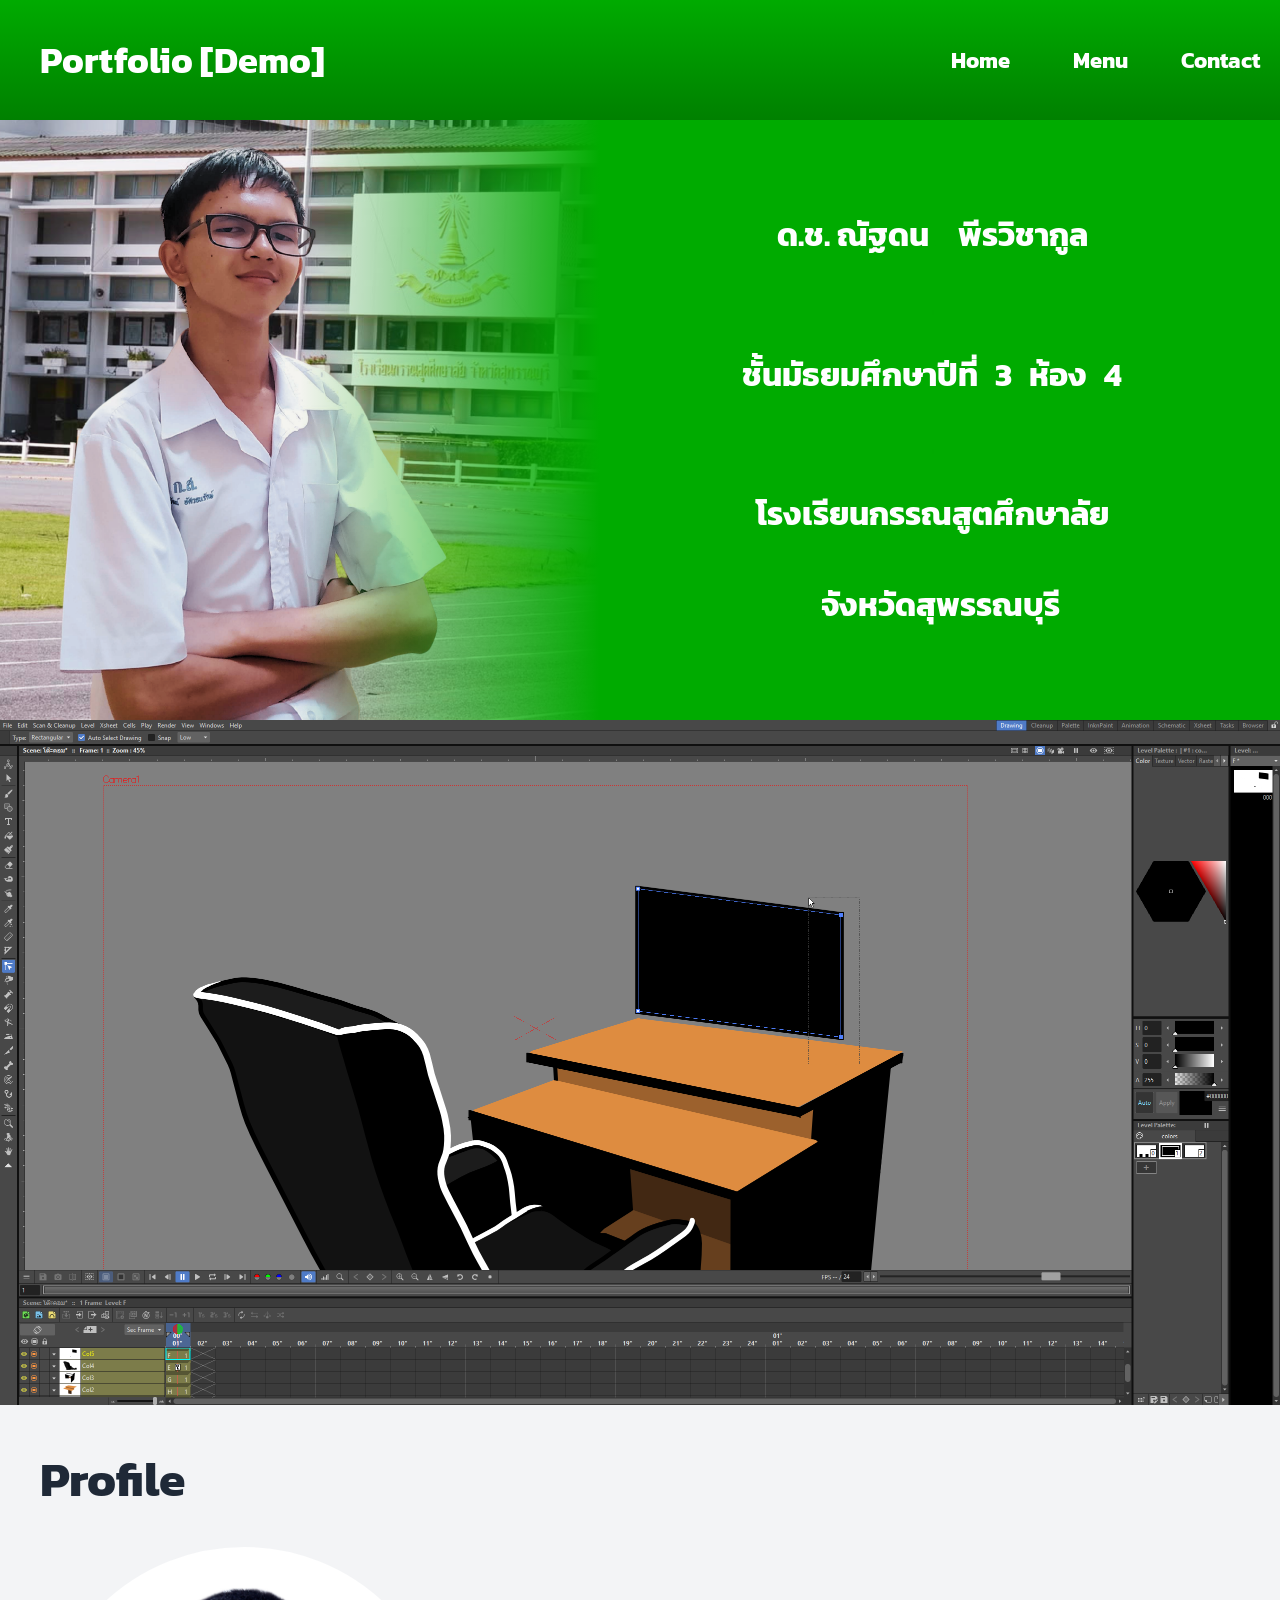
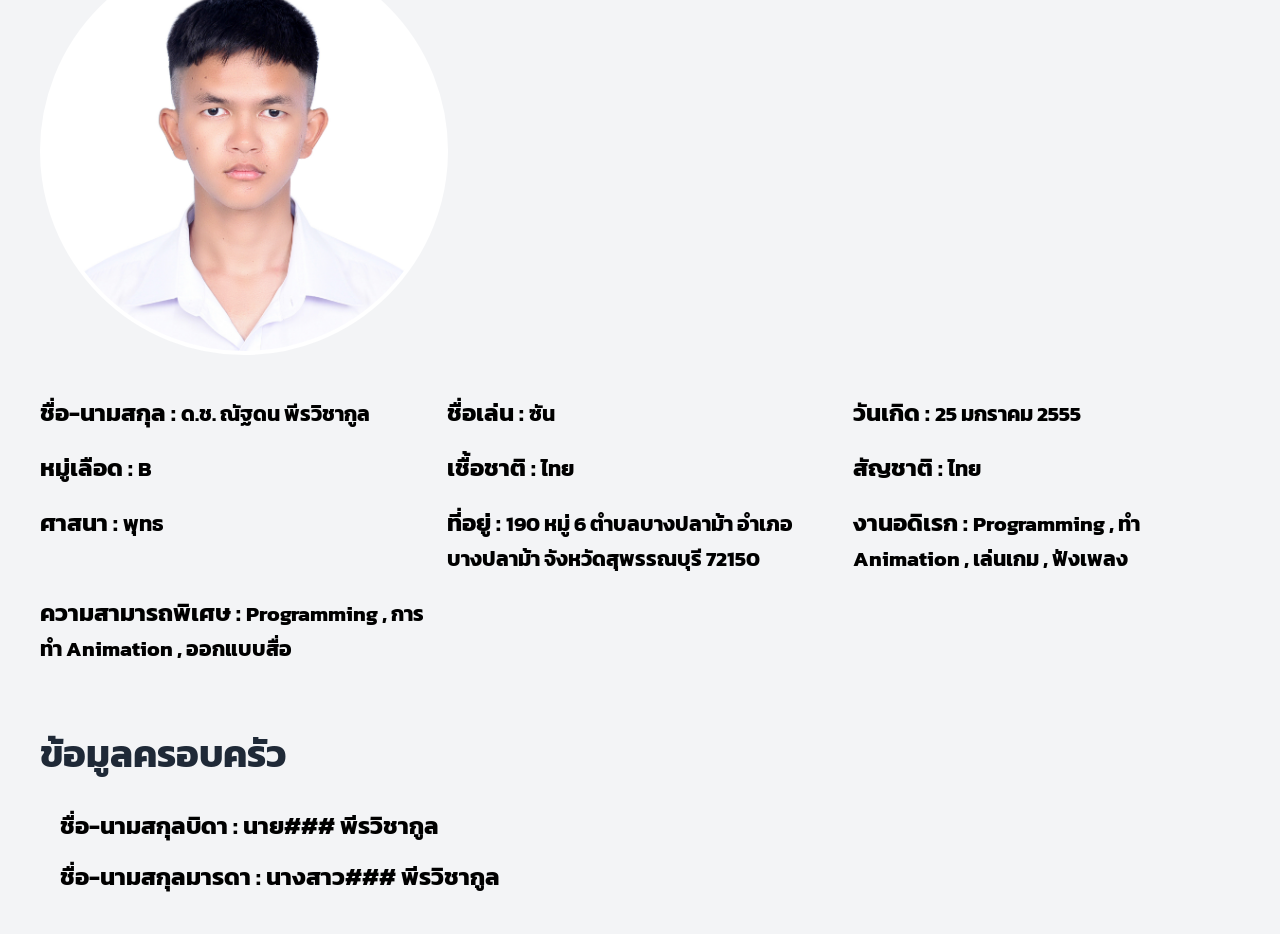
<file: index.html>
<!DOCTYPE html>
<html lang="th">
<head>
    <meta charset="UTF-8">
    <meta name="viewport" content="width=device-width, initial-scale=1.0">
    <title>Portfolio [Demo]</title>
    <link href="https://fonts.googleapis.com/css2?family=Kanit:wght@300;400;600&display=swap" rel="stylesheet">

    <link rel="stylesheet" href="style.css">
</head>
<body>
    
    <header>
        <nav>
            <div class="logo">
                <h1>Portfolio [Demo]</h1>
            </div>
            <ul class="menu">
                <li><a class="home" href="#home">Home</a></li>
                <li>
                    <span class="Menu">
                        <a class="Menu" href="#" id="menuToggle">Menu</a>

                        <div class="dropdown-menu">
                            <ul>
                                <li><a href="#profile">Profile</a></li>
                                <li><a href="education.html#education">Education</a></li>
                                <li><a href="certificate.html#certificate">Certificate</a></li>
                                <li><a href="proudly.html#proudly">Proudly</a></li>
                            </ul>
                        </div>
                        
                    </span>
                </li>
                <li><a class="contact" href="#">Contact</a></li>
            </ul>
        </nav>

        <div class="header-content">
            <div class="gradient"></div>
            <div class="profile-pic" style="background-image: url('image/Profile_image.png');"></div>
            <h1>\^o^/</h1>
            <div class="Name">
                <h1>ด.ช. ณัฐดน<a>._.</a>พีรวิชากูล</h1>
                <h2><a>__</a>|<a>__</a></h2>
                <h1>ชั้นมัธยมศึกษาปีที่<a>_</a>3<a>_</a>ห้อง<a>_</a>4</h1>
                <h2><a>__</a>|<a>__</a></h2>
                <h1>โรงเรียนกรรณสูตศึกษาลัย</h1>
                <h1><a>_</a>จังหวัดสุพรรณบุรี</h1>
            </div>
        </div>
    </header>

    <img src="image/5C6CFD43-F62D-46F9-9AF8-181CE639B953.png" alt="OpenToonz" class="OpenToonz">

    <div class="container">
        <div class="Profile" id="profile">
            <h1>Profile</h1>
        </div>

        <div class="Profile-content-and-image">

            <div class="Profile-image" style="background-image: url('image/2-153.jpg');"></div>

            <div class="Profile-content">
                <div class="Profile-Name">
                    <a>ชื่อ-นามสกุล : <d>ด.ช. ณัฐดน พีรวิชากูล</d></a>
                </div>
                <div class="Profile-Nickname">
                    <a>ชื่อเล่น : <d>ซัน</d></a>
                </div>
                <div class="Profile-Birthday">
                    <a>วันเกิด : <d>25 มกราคม 2555</d></a>
                </div>
                <div class="Profile-Blood">
                    <a>หมู่เลือด : <d>B</d></a>
                </div>
                <div class="Profile-Race">
                    <a>เชื้อชาติ : <d>ไทย</d></a>
                </div>
                <div class="Profile-Nationality">
                    <a>สัญชาติ : <d>ไทย</d></a>
                </div>
                <div class="Profile-Religion">
                    <a>ศาสนา : <d>พุทธ</d></a>
                </div>
                <div class="Profile-Address">
                    <a>ที่อยู่ : <d>190 หมู่ 6 ตำบลบางปลาม้า อำเภอบางปลาม้า จังหวัดสุพรรณบุรี 72150</d></a>
                </div>
                <div class="Profile-Hobby">
                    <a>งานอดิเรก : <d>Programming , ทำ Animation , เล่นเกม , ฟังเพลง</d></a>
                </div>
                <div class="Profile-charisma">
                    <a>ความสามารถพิเศษ : <d>Programming , การทำ Animation , ออกแบบสื่อ</d></a>
                </div>
            </div>
            
        </div>

        <div class="Profile-family">
            <h1>ข้อมูลครอบครัว</h1>
            <div class="Profile-Father">
                <a>ชื่อ-นามสกุลบิดา : <d>นาย### พีรวิชากูล</d></a>
            </div>
            <div class="Profile-Mother">
                <a>ชื่อ-นามสกุลมารดา : <d>นางสาว### พีรวิชากูล</d></a>
            </div>
        </div>
        
    </div>
    <script src="script.js"></script>
</body>
</html>
</file>
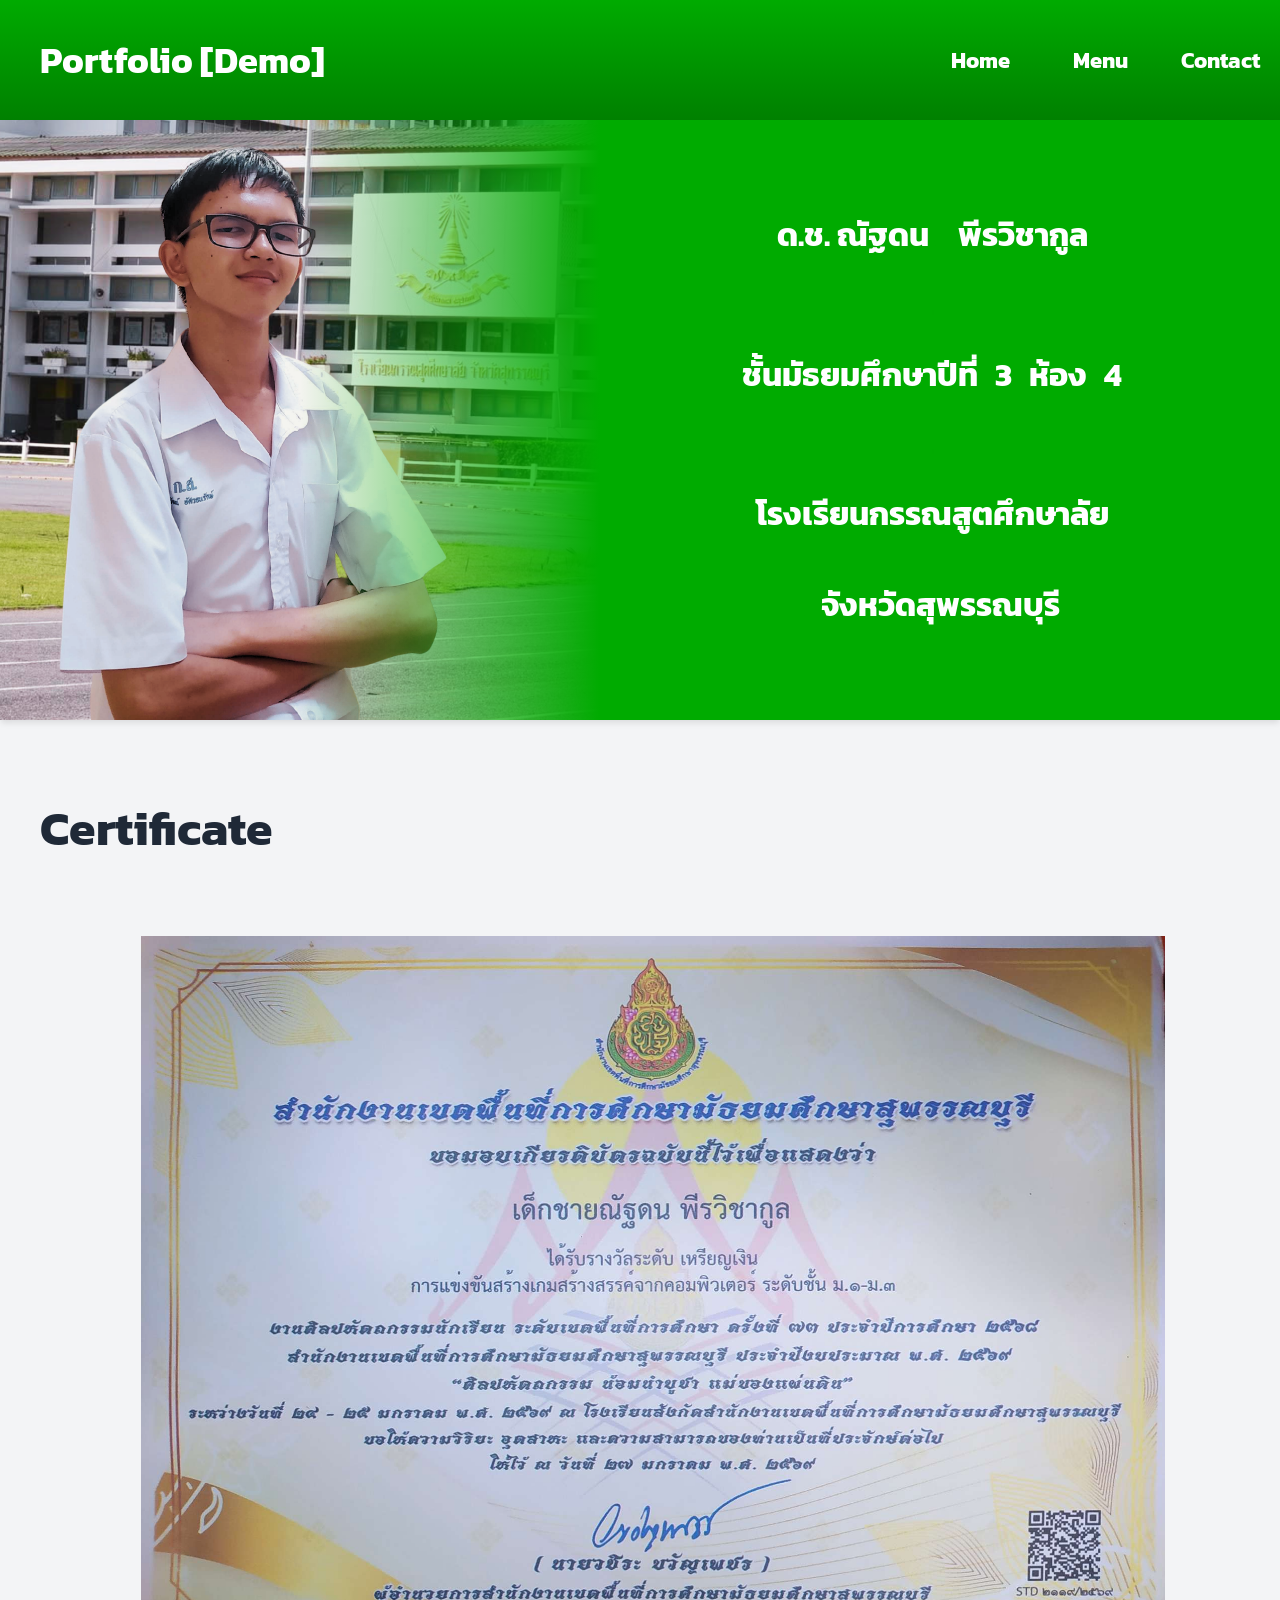
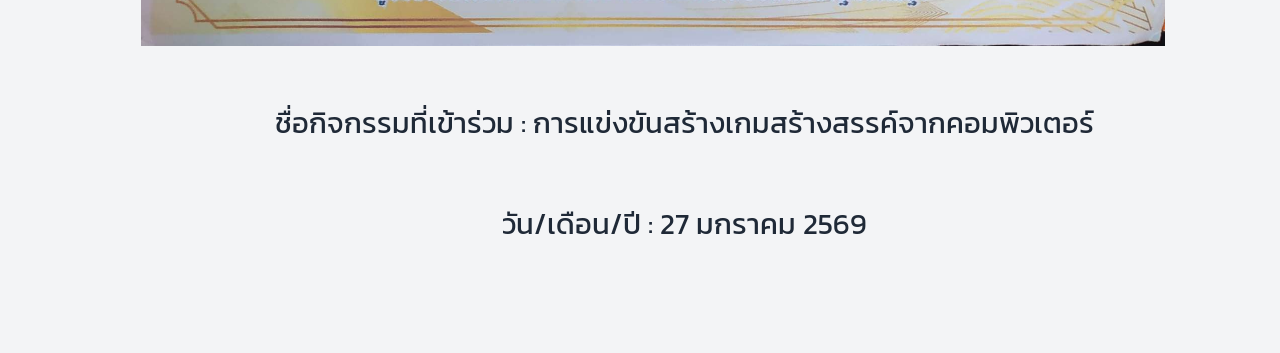
<file: certificate.html>
<!DOCTYPE html>
<html lang="th">
<head>
    <meta charset="UTF-8">
    <meta name="viewport" content="width=device-width, initial-scale=1.0">
    <title>Portfolio [Demo] - Certificate</title>
    <link href="https://fonts.googleapis.com/css2?family=Kanit:wght@300;400;600&display=swap" rel="stylesheet">

    <link rel="stylesheet" href="style.css">
</head>
<body>
    
    <header>
        <nav>
            <div class="logo">
                <h1>Portfolio [Demo]</h1>
            </div>
            <ul class="menu">
                <li><a class="home" href="index.html">Home</a></li>
                <li>
                    <span class="Menu">
                        <a class="Menu" href="#" id="menuToggle">Menu</a>

                        <div class="dropdown-menu">
                            <ul>
                                <li><a href="index.html#profile">Profile</a></li>
                                <li><a href="education.html#education">Education</a></li>
                                <li><a href="#certificate">Certificate</a></li>
                                <li><a href="proudly.html#proudly">Proudly</a></li>
                            </ul>
                        </div>
                        
                    </span>
                </li>
                <li><a class="contact" href="#">Contact</a></li>
            </ul>
        </nav>

        <div class="header-content">
            <div class="gradient"></div>
            <div class="profile-pic" style="background-image: url('image/Profile_image.png');"></div>
            <h1>\^o^/</h1>
            <div class="Name">
                <h1>ด.ช. ณัฐดน<a>._.</a>พีรวิชากูล</h1>
                <h2><a>__</a>|<a>__</a></h2>
                <h1>ชั้นมัธยมศึกษาปีที่<a>_</a>3<a>_</a>ห้อง<a>_</a>4</h1>
                <h2><a>__</a>|<a>__</a></h2>
                <h1>โรงเรียนกรรณสูตศึกษาลัย</h1>
                <h1><a>_</a>จังหวัดสุพรรณบุรี</h1>
            </div>
        </div>
    </header>

    <div class="container">
        <div class="Certificate" id="certificate">
            <h1>Certificate</h1>
        </div>

        <img src="image/scanner_20260902_230915.jpg" alt="Game-Creator-Certificate" class="Game-Creator-Certificate">
        <div class="Text">
            <p>ชื่อกิจกรรมที่เข้าร่วม : การแข่งขันสร้างเกมสร้างสรรค์จากคอมพิวเตอร์</p>
            <p>วัน/เดือน/ปี : 27 มกราคม 2569</p>
        </div>
        
    </div>
    <script src="script.js"></script>
</body>
</html>
</file>
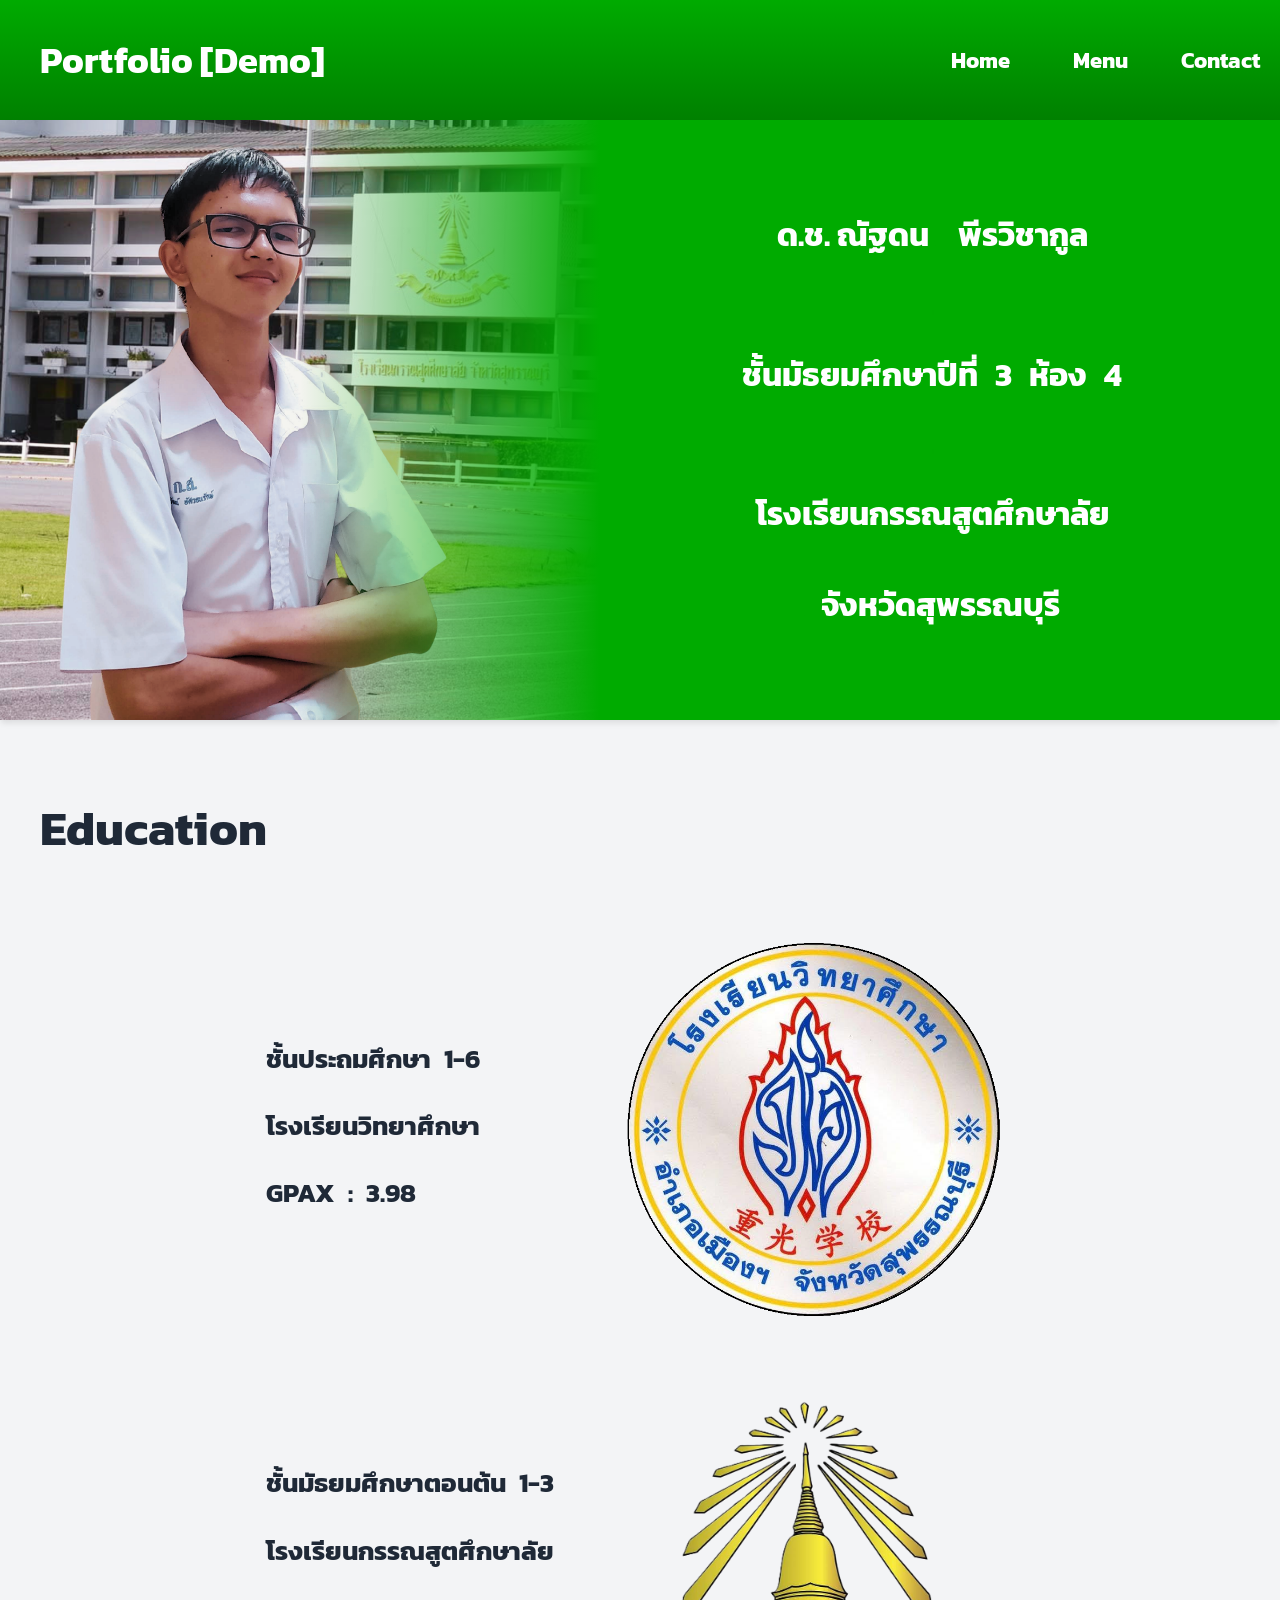
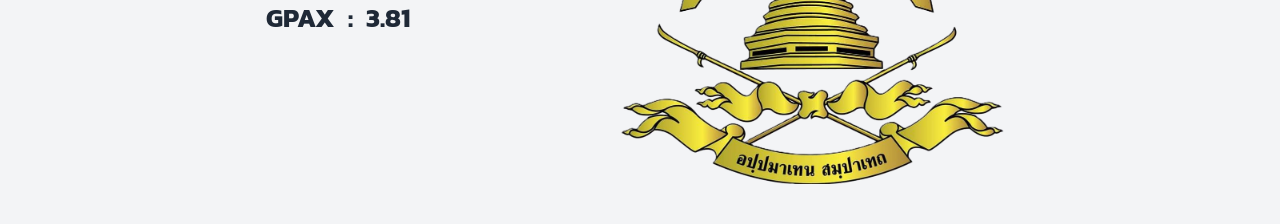
<file: education.html>
<!DOCTYPE html>
<html lang="th">
<head>
    <meta charset="UTF-8">
    <meta name="viewport" content="width=device-width, initial-scale=1.0">
    <title>Portfolio [Demo] - Education</title>
    <link href="https://fonts.googleapis.com/css2?family=Kanit:wght@300;400;600&display=swap" rel="stylesheet">

    <link rel="stylesheet" href="style.css">
</head>
<body>
    
    <header>
        <nav>
            <div class="logo">
                <h1>Portfolio [Demo]</h1>
            </div>
            <ul class="menu">
                <li><a class="home" href="index.html">Home</a></li>
                <li>
                    <span class="Menu">
                        <a class="Menu" href="#" id="menuToggle">Menu</a>

                        <div class="dropdown-menu">
                            <ul>
                                <li><a href="index.html#profile">Profile</a></li>
                                <li><a href="#education">Education</a></li>
                                <li><a href="certificate.html#certificate">Certificate</a></li>
                                <li><a href="proudly.html#proudly">Proudly</a></li>
                            </ul>
                        </div>
                        
                    </span>
                </li>
                <li><a class="contact" href="#">Contact</a></li>
            </ul>
        </nav>

        <div class="header-content">
            <div class="gradient"></div>
            <div class="profile-pic" style="background-image: url('image/Profile_image.png');"></div>
            <h1>\^o^/</h1>
            <div class="Name">
                <h1>ด.ช. ณัฐดน<a>._.</a>พีรวิชากูล</h1>
                <h2><a>__</a>|<a>__</a></h2>
                <h1>ชั้นมัธยมศึกษาปีที่<a>_</a>3<a>_</a>ห้อง<a>_</a>4</h1>
                <h2><a>__</a>|<a>__</a></h2>
                <h1>โรงเรียนกรรณสูตศึกษาลัย</h1>
                <h1><a>_</a>จังหวัดสุพรรณบุรี</h1>
            </div>
        </div>
    </header>

    <div class="container">
        <div class="Education" id="education">
            <h1>Education</h1>
        </div>

        <div class="School">
            <div class="WithyaSuksa">
                <h2><p>ชั้นประถมศึกษา<a>_</a>1-6</p><p>โรงเรียนวิทยาศึกษา</p><p>GPAX<a>_</a>:<a>_</a>3.98</p></h2>
                <img src="image/WithyaSuksa.png" alt="WithyaSuksa-Image" class="WithyaSuksa-image">      
            </div>

            <div class="Kannasoot">
                <h2><p>ชั้นมัธยมศึกษาตอนต้น<a>_</a>1-3</p><p>โรงเรียนกรรณสูตศึกษาลัย</p><p>GPAX<a>_</a>:<a>_</a>3.81</p></h2>
                <img src="image/Kannasoot.png" alt="Kannasoot-Image" class="Kannasoot-image">
            </div>
        </div>

        
    </div>
    <script src="script.js"></script>
</body>
</html>
</file>
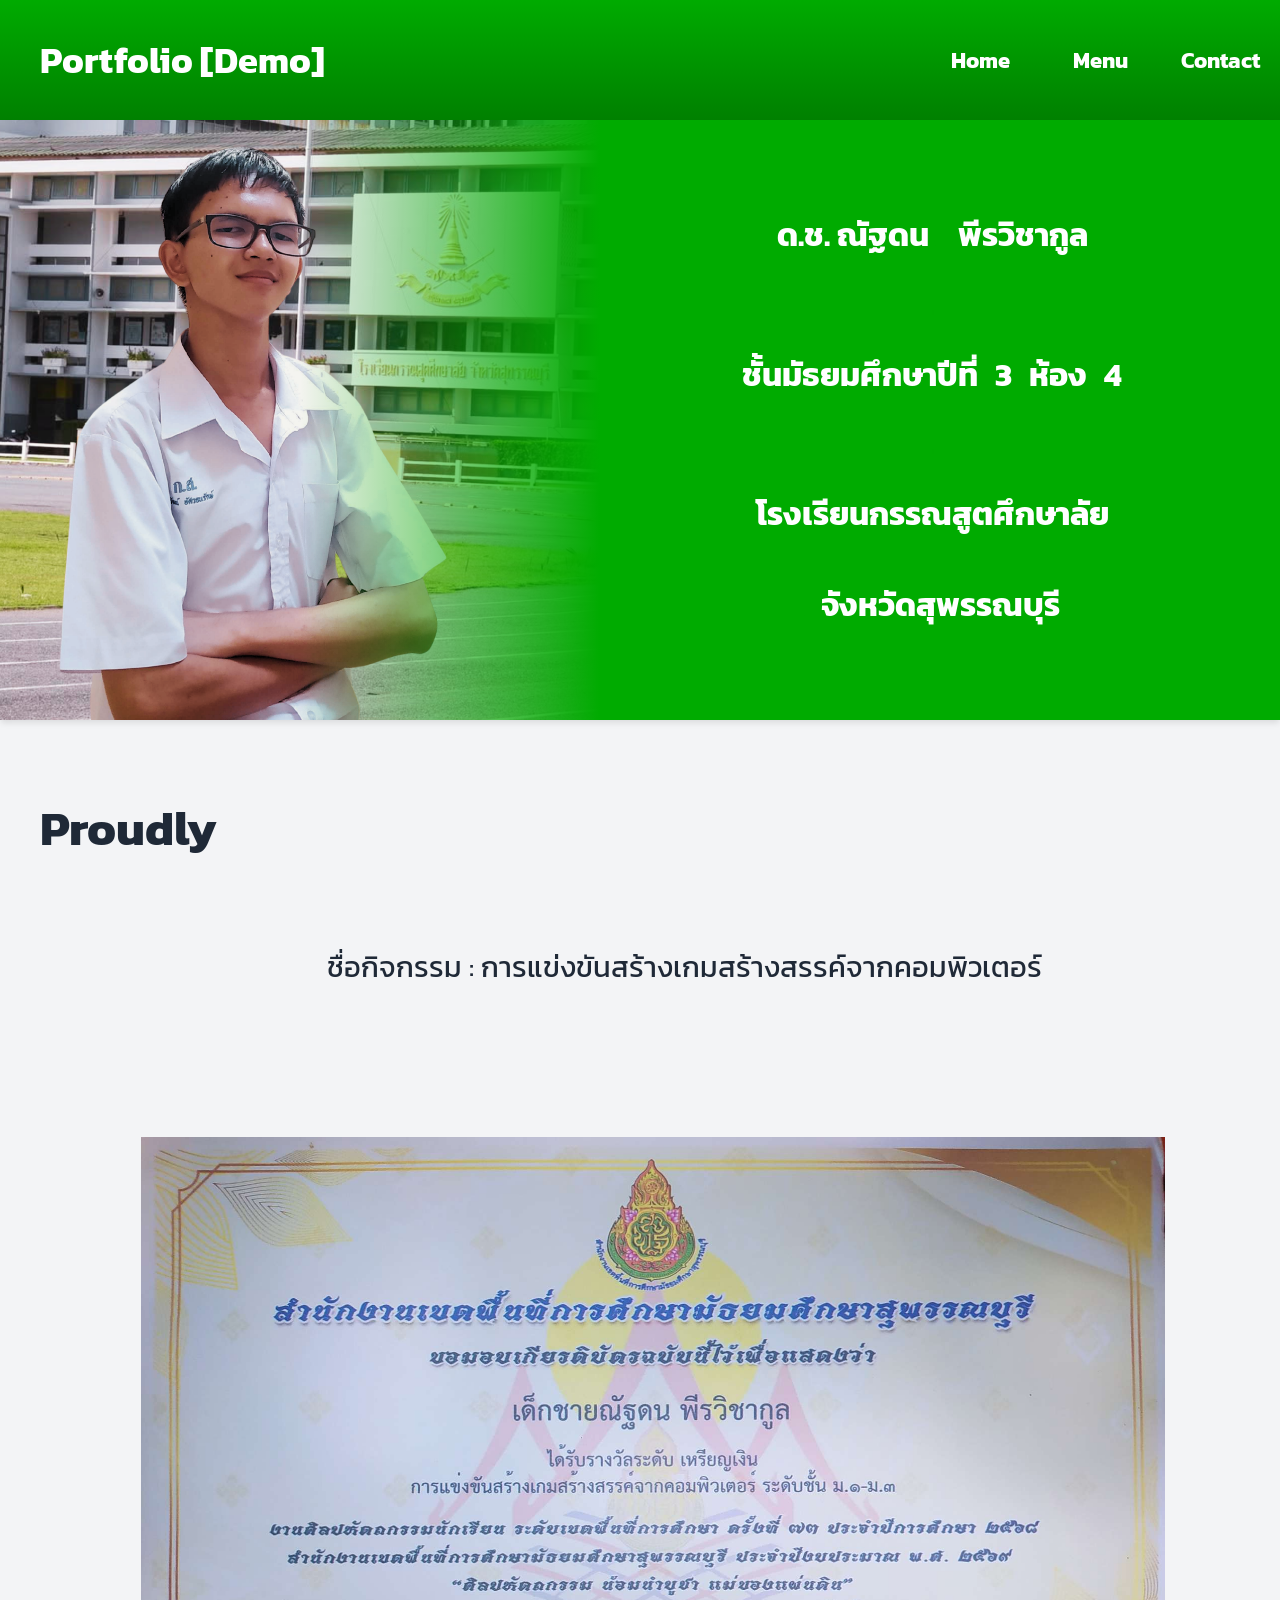
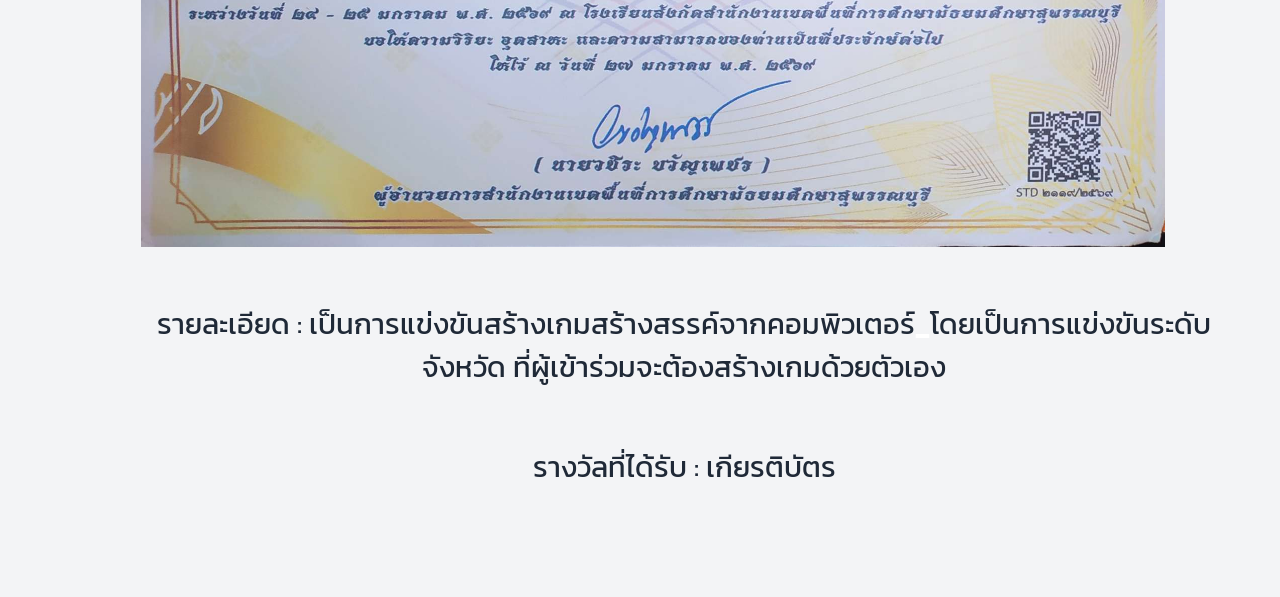
<file: proudly.html>
<!DOCTYPE html>
<html lang="th">
<head>
    <meta charset="UTF-8">
    <meta name="viewport" content="width=device-width, initial-scale=1.0">
    <title>Portfolio [Demo] - Certificate</title>
    <link href="https://fonts.googleapis.com/css2?family=Kanit:wght@300;400;600&display=swap" rel="stylesheet">

    <link rel="stylesheet" href="style.css">
</head>
<body>
    
    <header>
        <nav>
            <div class="logo">
                <h1>Portfolio [Demo]</h1>
            </div>
            <ul class="menu">
                <li><a class="home" href="index.html">Home</a></li>
                <li>
                    <span class="Menu">
                        <a class="Menu" href="#" id="menuToggle">Menu</a>

                        <div class="dropdown-menu">
                            <ul>
                                <li><a href="index.html#profile">Profile</a></li>
                                <li><a href="education.html#education">Education</a></li>
                                <li><a href="certificate.html#certificate">Certificate</a></li>
                                <li><a href="#proudly">Proudly</a></li>
                            </ul>
                        </div>
                        
                    </span>
                </li>
                <li><a class="contact" href="#">Contact</a></li>
            </ul>
        </nav>

        <div class="header-content">
            <div class="gradient"></div>
            <div class="profile-pic" style="background-image: url('image/Profile_image.png');"></div>
            <h1>\^o^/</h1>
            <div class="Name">
                <h1>ด.ช. ณัฐดน<a>._.</a>พีรวิชากูล</h1>
                <h2><a>__</a>|<a>__</a></h2>
                <h1>ชั้นมัธยมศึกษาปีที่<a>_</a>3<a>_</a>ห้อง<a>_</a>4</h1>
                <h2><a>__</a>|<a>__</a></h2>
                <h1>โรงเรียนกรรณสูตศึกษาลัย</h1>
                <h1><a>_</a>จังหวัดสุพรรณบุรี</h1>
            </div>
        </div>
    </header>

    <div class="container">
        <div class="Proudly" id="proudly">
            <h1>Proudly</h1>
        </div>

        <div class="Text">
            <p>ชื่อกิจกรรม : การแข่งขันสร้างเกมสร้างสรรค์จากคอมพิวเตอร์</p>
        </div>
        <img src="image/scanner_20260902_230915.jpg" alt="Game-Creator-Certificate" class="Game-Creator-Certificate">
        <div class="Text">
            <p>รายละเอียด : เป็นการแข่งขันสร้างเกมสร้างสรรค์จากคอมพิวเตอร์<a>_</a>โดยเป็นการแข่งขันระดับจังหวัด ที่ผู้เข้าร่วมจะต้องสร้างเกมด้วยตัวเอง</p>
            <p>รางวัลที่ได้รับ : เกียรติบัตร</p>
        </div>
        
    </div>
    <script src="script.js"></script>
</body>
</html>
</file>
<file: style.css>
html {
    scroll-behavior: smooth;
}

:root {
    --primary-color: #00AB00;
    --secondary-color: #f3f4f6;
    --text-color: #1f2937;
    --card-bg: #ffffff;
    --folder-color: #fbbf24;
}

body {
    font-family: 'Kanit', sans-serif;
    margin: 0;
    padding: 0;
    background-color: var(--secondary-color);
    color: var(--text-color);
}

nav {
    background: linear-gradient(to bottom, var(--primary-color), #008000);
    color: white;
    display: flex;
    justify-content: space-between;
    align-items: center;
}

.menu {
    display: flex;
    line-height: 4rem;
}

.menu li {
    list-style: none;
    width: 120px;
    text-align: center;
    position: relative;
}

.dropdown-menu ul li {
    width: 100%;
    height: auto !important;     /* ยกเลิกความสูงจากเมนูหลัก */
    line-height: normal !important; /* ยกเลิก line-height สูงๆ */
    margin: 0 !important;
}

.dropdown-menu ul li a:hover {
    background: #004600;
    width: 100%;
}

.dropdown-menu ul li a {
    display: block;
    padding: 12px 20px;
    color: #ffffff;
    font-size: 1rem;
    font-weight: 400;
    text-decoration: none;
    text-align: center;
    transition: background 0.2s ease;
}

.menu li:hover {
    background: #006000;
    width: 120px;
    height: 8.5rem;
    line-height: 8.8rem;
    margin-top: -1.5rem;
    margin-bottom: -1.5rem;
    transition: background 0.3s ease;
}

.menu a {
    font-size: 1.4rem;
    line-height: 5.5rem;
}

.dropdown-menu {
    background: #006000;
    min-width: 160px;
    position: absolute;
    top: 100%;
    left: 50%;
    transform: translateX(-50%);
    opacity: 0;
    visibility: hidden;
    z-index: 100;
    border-radius: 8px;
    box-shadow: 0 10px 20px rgba(0, 0, 0, 0.25);
    overflow: hidden;
    transition: all 0.25s ease-in-out;
    margin-top: 12px;
}

.dropdown-menu.show {
    opacity: 1 !important;
    visibility: visible !important;
    margin-top: 0px;
}

.dropdown-menu ul {
    list-style: none;
    padding: 0;
    margin: 0;
}

.dropdown-menu li {
    width: 100%;
}

a {
    color: white;
    text-decoration: none;
    font-weight: bold;
}

.logo {
    font-size: 1.5rem;
    margin-left: 40px;
}

.header-content {
    background-color: var(--primary-color);
    color: white;
    width: 100%;
    height: 600px;
    text-align: center;
    grid-auto-flow: column;
    box-shadow: 0 4px 6px -1px rgba(0, 0, 0, 0.1);
    display: flex;
    flex-direction: row;
    justify-content: space-between;
}

.Name {
    display: flex;
    flex-direction: row;
    justify-content: center;
    align-items: center;
    margin-left: 500px;
    width: 100%;
}

.Name a {
    color: var(--primary-color);
    text-decoration: none;
    font-weight: bold;
}

.Name h2 {
    font-size: 2.5rem;
}

.Name h2 a {
    font-size: 1.6rem;
}

.gradient {
    float: left;
    width: 300px;
    height: 600px;
    background-image: linear-gradient(to left, var(--primary-color), transparent);
    position: absolute;
    margin-left: 300px;
    z-index: 1;
}

.profile-pic {
    float: left;
    width: 600px;
    height: 600px;
    position: absolute;
    background-size: cover;
}

.Profile {
    font-size: 1.5rem;
    margin-left: 40px;
}

.Profile-image {
    width: 400px;
    height: 400px;
    background-color: #ddd;
    border-radius: 50%;
    margin: 0 auto 1rem;
    border: 4px solid white;
    background-size: cover;
    margin-left: 40px;
}

.OpenToonz {
    width: 100%;
    height: auto;
}

.Profile-content {
    font-size: 1.5rem;
    margin-left: 40px;
    margin-right: 40px;
    margin-top: 40px;
    display: grid;
    grid-template-columns: repeat(3, 1fr);
    gap: 20px;
}

.Profile-Name a {
    color: black;
}

.Profile-Name a d {
    font-size: 1.3rem;
}

.Profile-Nickname a {
    color: black;
}

.Profile-Nickname a d {
    font-size: 1.3rem;
}

.Profile-Birthday a {
    color: black;
}

.Profile-Birthday a d {
    font-size: 1.3rem;
}

.Profile-Blood a {
    color: black;
}

.Profile-Blood a d {
    font-size: 1.3rem;
}

.Profile-Race a {
    color: black;
}

.Profile-Race a d {
    font-size: 1.3rem;
}

.Profile-Nationality a {
    color: black;
}

.Profile-Nationality a d {
    font-size: 1.3rem;
}

.Profile-Religion a {
    color: black;
}

.Profile-Religion a d {
    font-size: 1.3rem;
}

.Profile-Address a {
    color: black;
}

.Profile-Address a d {
    font-size: 1.3rem;
}

.Profile-Hobby a {
    color: black;
}

.Profile-Hobby a d {
    font-size: 1.3rem;
}

.Profile-charisma a {
    color: black;
}

.Profile-charisma a d {
    font-size: 1.3rem;
}

.Profile-family {
    font-size: 1.2rem;
    margin-left: 40px;
    margin-right: 40px;
    margin-top: 60px;
    margin-bottom: 40px;
    grid-template-columns: repeat(2, 1fr);
    gap: 20px;
}

.Profile-Father {
    margin-left: 20px;
    margin-top: 16px;
}

.Profile-Father a {
    font-size: 1.5rem;
    color: black;
}

.Profile-Mother {
    margin-left: 20px;
    margin-top: 16px;
}

.Profile-Mother a {
    font-size: 1.5rem;
    color: black;
}

.Proudly {
    font-size: 1.5rem;
    margin-left: 40px;
    margin-right: 40px;
    margin-top: 40px;
    display: grid;
    grid-template-columns: repeat(3, 1fr);
    gap: 20px;
}

.Certificate {
    font-size: 1.5rem;
    margin-left: 40px;
    margin-right: 40px;
    margin-top: 40px;
    display: grid;
    grid-template-columns: repeat(3, 1fr);
    gap: 20px;
}

.Game-Creator-Certificate {
    width: 80%;
    height: auto;
    margin-left: 11%;
    margin-right: 40px;
    margin-top: 40px;
}

.Text {
    font-size: 1.8rem;
    margin-left: 10%;
    margin-right: 40px;
    margin-top: 20px;
    margin-bottom: 80px;
    display: grid;
    text-align: center;
}

.Education {
    font-size: 1.5rem;
    margin-left: 40px;
    margin-right: 40px;
    margin-top: 40px;
    display: grid;
    grid-template-columns: repeat(3, 1fr);
    gap: 20px;
}

.School {
    margin-left: 12%;
}

.WithyaSuksa {
    font-size: 1.5rem;
    margin-left: 10%;
    margin-top: 40px;
    margin-bottom: 40px;
    display: grid;
    grid-template-columns: repeat(3, 1fr);
    gap: 20px;
}

.WithyaSuksa h2 {
    margin-top: 25%;
}

.WithyaSuksa h2 p {
    font-size: 2.2rem;
    margin-top: 10%;
}

.WithyaSuksa h2 a {
    color: #F3F4F6;
}

.WithyaSuksa-image {
    width: 30vw;
    height: auto;
    margin-left: 20%;
}

.Kannasoot {
    font-size: 1.5rem;
    margin-left: 10%;
    margin-top: 40px;
    margin-bottom: 40px;
    display: grid;
    grid-template-columns: repeat(3, 1fr);
    gap: 20px;
}

.Kannasoot h2 {
    margin-top: 25%;
}

.Kannasoot h2 p {
    font-size: 2.2rem;
    margin-top: 10%;
}

.Kannasoot h2 a {
    color: #F3F4F6;
}

.Kannasoot-image {
    width: 30vw;
    margin-top: 40px;
    height: auto;
    margin-left: 20%;
}

@media screen and (max-width: 2049px) {
    .Name {
        flex-direction: column;
    }

    .Name h2 {
        font-size: 0.4rem;
        color: var(--primary-color);
    }
}

@media screen and (max-width: 1688px) {
    .WithyaSuksa h2 p {
        font-size: 1.6rem;
    }

    .WithyaSuksa-image {
        margin-left: 10%;
    }

    .Kannasoot h2 p {
        font-size: 1.6rem;
    }

    .Kannasoot-image {
        margin-left: 10%;
    }
}

@media screen and (max-width: 1259px) {
    .WithyaSuksa h2 p {
        font-size: 1.4rem;
    }

    .WithyaSuksa-image {
        margin-left: 4%;
    }

    .Kannasoot h2 p {
        font-size: 1.4rem;
    }

    .Kannasoot-image {
        margin-left: 4%;
    }
}

@media screen and (max-width: 1113px) {
    .School {
        margin-left: 8%;
    }
}

@media screen and (max-width: 1069px) {
    .Profile-content {
        display: flex;
        flex-direction: column;
        gap: 40px;
    }

    .Profile-content-and-image {
        display: flex;
    }

    .Profile-image {
        width: 300px;
        height: 300px;
    }

    .Profile-family {
        margin-left: 348px;
    }
}

@media screen and (max-width: 1037px) {
    .School {
        margin-left: 6%;
    }
}

@media screen and (max-width: 1007px) {
    .profile-pic {
        width: 100%;
        height: 80vw;
    }

    .gradient {
        width: 100%;
        height: 40vw;
        background-image: linear-gradient(to top, var(--primary-color), transparent);
        margin-left: 0px;
        margin-top: 40vw;
    }

    .header-content {
        height: 142vw;
        flex-direction: column;
    }

    .Name {
        margin-left: 0px;
        margin-bottom: 10%;
    }

    .Name h2 {
        font-size: 0.25rem;
    }

    .Profile-image {
        width: 250px;
        height: 250px;
    }

    .Profile-family {
        margin-left: 280px;
    }

    .Education {
        font-size: 1.4rem;
    }

    .Certificate {
        font-size: 1.4rem;
    }

    .Proudly {
        font-size: 1.4rem;
    }
}

@media screen and (max-width: 1003px) {
    .School {
        margin-left: 4%;
    }
}

@media screen and (max-width: 972px) {
    .School {
        margin-left: 2%;
    }

    .WithyaSuksa h2 p {
        font-size: 1.125rem;
    }

    .WithyaSuksa-image {
        margin-left: -4%;
    }

    .Kannasoot h2 p {
        font-size: 1.125rem;
    }

    .Kannasoot-image {
        margin-left: -4%;
    }
}

@media screen and (max-width: 915px) {
    .Profile-image {
        width: 200px;
        height: 200px;
    }

    .Profile-family {
        margin-left: 240px;
    }
}

@media screen and (max-width: 860px) {
    .logo {
        font-size: 1rem;
        margin-left: 40px;
    }

    .menu a {
    font-size: 1.2rem;
    line-height: 5.5rem;
}

    .header-content {
        height: 144vw;
        flex-direction: column;
    }

    .Name {
        margin-left: 0px;
        margin-bottom: 10%;
    }

    .Profile-image {
        width: 200px;
        height: 200px;
    }

    .Profile-family {
        margin-left: 220px;
    }
}

@media screen and (max-width: 777px) {
    .header-content {
        height: 146vw;
        flex-direction: column;
    }

    .Name {
        margin-left: 0px;
        margin-bottom: 6%;
    }

    .Profile-image {
        width: 250px;
        height: 200px;
    }

    .Certificate {
        font-size: 1.2rem;
    }

    .Education {
        font-size: 1.2rem;
    }

    .School {
        margin-left: 1%;
    }

    .WithyaSuksa h2 p {
        font-size: 1rem;
    }

    .WithyaSuksa-image {
        margin-left: -6%;
    }

    .Kannasoot h2 p {
        font-size: 1rem;
    }

    .Kannasoot-image {
        margin-left: -6%;
    }
}

@media screen and (max-width: 708px) {
    .header-content {
        height: 150vw;
        flex-direction: column;
    }

    .Name {
        margin-left: 0px;
        margin-bottom: 4%;
    }

    .Profile-image {
        width: 300px;
        height: 200px;
    }
}

@media screen and (max-width: 701px) {
    .menu a {
    font-size: 0.8rem;
    line-height: 5.5rem;
    }

    .logo {
        font-size: 0.8rem;
        margin-left: 40px;
    }

    .menu li {
        width: 100px;
    }

    .menu li:hover {
        width: 100px;
    }
}

@media screen and (max-width: 689px) {
    .Certificate {
        font-size: 1rem;
    }
    
    .Education {
        font-size: 1rem;
    }

    .School {
        margin-left: 0%;
    }

    .WithyaSuksa h2 p {
        font-size: 0.8rem;
    }

    .WithyaSuksa-image {
        margin-left: -14%;
    }

    .Kannasoot h2 p {
        font-size: 0.8rem;
    }

    .Kannasoot-image {
        margin-left: -14%;
    }
}

@media screen and (max-width: 651px) {
    .menu li {
        width: 80px;
    }

    .menu li:hover {
        width: 80px;
    }

    .Profile-image {
        width: 350px;
        height: 200px;
    }
}

@media screen and (max-width: 637px) {
    .header-content {
        height: 160vw;
        flex-direction: column;
    }

    .Name {
        margin-left: 0px;
        margin-bottom: 4%;
    }

    .Profile-image {
        width: 400px;
        height: 200px;
    }
}

@media screen and (max-width: 569px) {
    .header-content {
        height: 180vw;
        flex-direction: column;
    }

    .Name {
        margin-left: 0px;
        margin-bottom: 10%;
    }

    .Profile-image {
        width: 550px;
        height: 200px;
    }

    .dropdown-menu ul li a:hover {
        background: #004600;
        width: 200%;
    }

    .Certificate {
        font-size: 0.8rem;
    }

    .Proudly {
        font-size: 0.8rem;
    }

    .Education {
        font-size: 0.8rem;
    }

    .School {
        margin-left: -2%;
    }

    .WithyaSuksa h2 p {
        font-size: 0.57rem;
    }

    .WithyaSuksa-image {
        margin-left: -14%;
    }

    .Kannasoot h2 p {
        font-size: 0.57rem;
    }

    .Kannasoot h2 {
        margin-top: 50%;
    }

    .Kannasoot-image {
        margin-left: -14%;
    }
}

@media screen and (max-width: 535px) {
    .Profile-content-and-image {
        display: flex;
        flex-direction: column;
    }

    .Profile-image {
        width: 200px;
        height: 200px;
    }

    .Profile-content {
        font-size: 1.2rem;
    }

    .Profile-Name a d {
        font-size: 1.05rem;
    }

    .Profile-Nickname a d {
        font-size: 1.05rem;
    }
    .Profile-Birthday a d {
        font-size: 1.05rem;
    }

    .Profile-Blood a d {
        font-size: 1.05rem;
    }

    .Profile-Race a d {
        font-size: 1.05rem;
    }

    .Profile-Nationality a d {
        font-size: 1.05rem;
    }

    .Profile-Religion a d {
        font-size: 1.05rem;
    }

    .Profile-Address a d {
        font-size: 1.05rem;
    }

    .Profile-Hobby a d {
        font-size: 1.05rem;
    }

    .Profile-charisma a d {
        font-size: 1.05rem;
    }

    .Profile-family {
        font-size: 1rem;
        margin-left: 30px;
    }

    .Profile-Father {
        margin-left: 10px;
        margin-top: 16px;
    }

    .Profile-Father a {
        font-size: 1rem;
    }

    .Profile-Mother {
        margin-left: 10px;
        margin-top: 16px;
    }

    .Profile-Mother a {
        font-size: 1rem;
    }
}

@media screen and (max-width: 479px) {
    .Name {
        margin-left: 0px;
        margin-bottom: 4%;
    }
}

@media screen and (max-width: 465px) {
    .menu a {
    font-size: 0.6rem;
    line-height: 5.5rem;
    }

    .logo {
        font-size: 0.6rem;
        margin-left: 40px;
    }

    .menu li {
        width: 60px;
    }

    .menu li:hover {
        width: 60px;
    }

    .header-content {
        height: 170vw;
        flex-direction: column;
    }

    .Name {
        font-size: 0.7rem;
        margin-left: 0px;
        margin-bottom: 4%;
    }

    .Profile {
        font-size: 1rem;
        margin-left: 20px;
    }
}

@media screen and (max-width: 369px) {
    .menu a {
    font-size: 0.3rem;
    line-height: 5.5rem;
    }

    .logo {
        font-size: 0.4rem;
        margin-left: 10px;
    }

    .menu li {
        width: 30px;
    }

    .menu li:hover {
        width: 30px;
    }

    .header-content {
        height: 200vw;
        flex-direction: column;
    }

    .Name {
        font-size: 0.4rem;
        margin-left: 0px;
        margin-bottom: 4%;
    }
}
</file>
